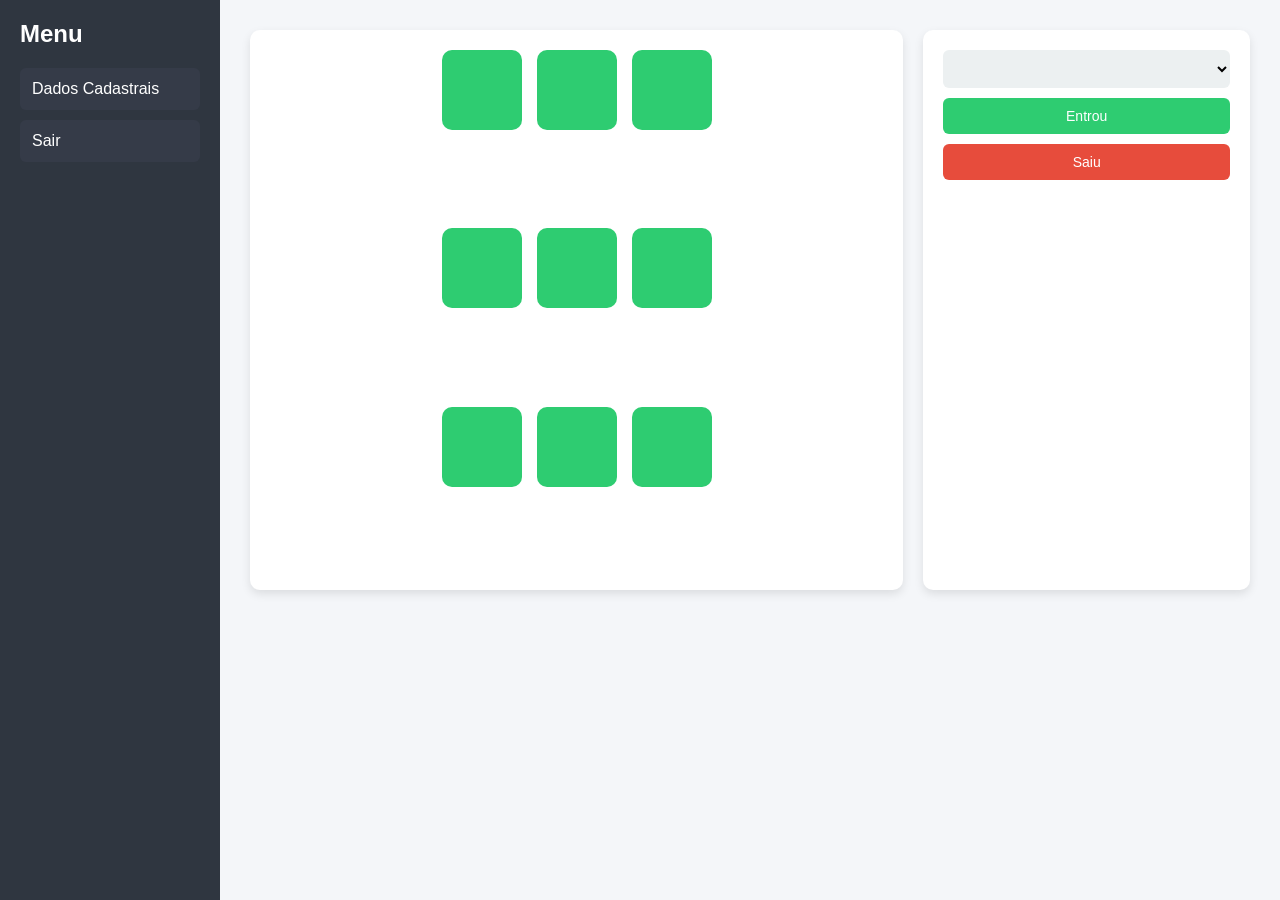
<file: Projeto/Index.html>
<!DOCTYPE html>
<html lang="pt-BR">
<head>
<meta charset="UTF-8">
<title>Estacionamento</title>

<link rel="stylesheet" href="css/style.css">

</head>

<body>

<div class="sidebar">
  <h2>Menu</h2>
  <ul>
    <li>
      <a href="dados.html">Dados Cadastrais</a>
    </li>
    <li onclick="logout()">Sair</li>
  </ul>
</div>

<div class="main">

  <div id="vagas"></div>

  <div class="status">
    <select id="user"></select>
    <button class="entrada" onclick="entrada()">Entrou</button>
    <button class="saida" onclick="saida()">Saiu</button>
  </div>

  <div id="tickets"></div>

</div>

<script src="js/script.js"></script>

</body>
</html>
</file>
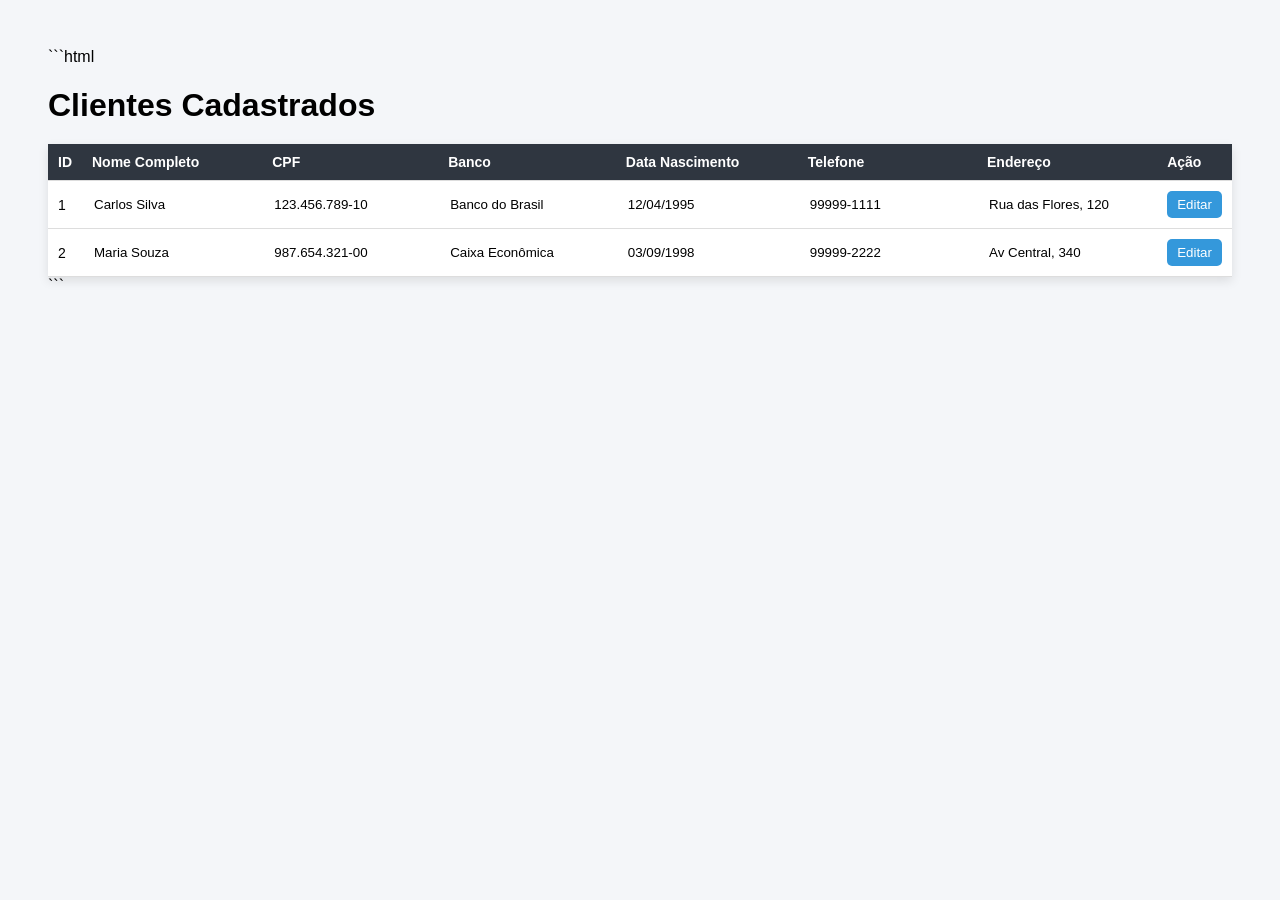
<file: dados_cadastrais.html>
```html
<!DOCTYPE html>
<html lang="pt-BR">

<head>
<meta charset="UTF-8">
<title>Clientes</title>

<style>

body{
font-family:Arial;
background:#f4f6f9;
padding:40px;
}

h1{
margin-bottom:20px;
}

table{
width:100%;
border-collapse:collapse;
background:white;
box-shadow:0 4px 10px rgba(0,0,0,0.1);
}

th,td{
padding:10px;
border-bottom:1px solid #ddd;
font-size:14px;
text-align:left;
}

th{
background:#2f3640;
color:white;
}

button{
padding:6px 10px;
border:none;
border-radius:5px;
cursor:pointer;
}

.editar{
background:#3498db;
color:white;
}

.salvar{
background:#27ae60;
color:white;
}

tr.editando{
background:#fff8e1;
}

input{
width:100%;
border:none;
background:transparent;
outline:none;
}

input:disabled{
color:black;
}

</style>

</head>

<body>

<h1>Clientes Cadastrados</h1>

<table>

<thead>
<tr>
<th>ID</th>
<th>Nome Completo</th>
<th>CPF</th>
<th>Banco</th>
<th>Data Nascimento</th>
<th>Telefone</th>
<th>Endereço</th>
<th>Ação</th>
</tr>
</thead>

<tbody id="clientesTabela"></tbody>

</table>

<script>

const clientes = [
{
id:1,
nome:"Carlos Silva",
cpf:"123.456.789-10",
banco:"Banco do Brasil",
nascimento:"12/04/1995",
telefone:"99999-1111",
endereco:"Rua das Flores, 120"
},
{
id:2,
nome:"Maria Souza",
cpf:"987.654.321-00",
banco:"Caixa Econômica",
nascimento:"03/09/1998",
telefone:"99999-2222",
endereco:"Av Central, 340"
}
]

function carregarClientes(){

let tabela = document.getElementById("clientesTabela")
tabela.innerHTML = ""

clientes.forEach(cliente => {

tabela.innerHTML += `
<tr id="linha-${cliente.id}">

<td>${cliente.id}</td>

<td><input id="nome-${cliente.id}" value="${cliente.nome}" disabled></td>
<td><input id="cpf-${cliente.id}" value="${cliente.cpf}" disabled></td>
<td><input id="banco-${cliente.id}" value="${cliente.banco}" disabled></td>
<td><input id="nascimento-${cliente.id}" value="${cliente.nascimento}" disabled></td>
<td><input id="telefone-${cliente.id}" value="${cliente.telefone}" disabled></td>
<td><input id="endereco-${cliente.id}" value="${cliente.endereco}" disabled></td>

<td>
<button class="editar" id="btn-${cliente.id}" onclick="toggleEditar(${cliente.id})">
Editar
</button>
</td>

</tr>
`
})

}

function toggleEditar(id){

let btn = document.getElementById(`btn-${id}`)
let linha = document.getElementById(`linha-${id}`)
let editando = btn.innerText === "Salvar"

let campos = ["nome","cpf","banco","nascimento","telefone","endereco"]

if(editando){

// SALVAR
let cliente = clientes.find(c => c.id === id)

campos.forEach(campo => {
let input = document.getElementById(`${campo}-${id}`)
cliente[campo] = input.value
input.disabled = true
})

btn.innerText = "Editar"
btn.classList.remove("salvar")
btn.classList.add("editar")

linha.classList.remove("editando")

}else{

// EDITAR
campos.forEach(campo => {
document.getElementById(`${campo}-${id}`).disabled = false
})

btn.innerText = "Salvar"
btn.classList.remove("editar")
btn.classList.add("salvar")

linha.classList.add("editando")

}

}

carregarClientes()

</script>

</body>
</html>
```
</file>
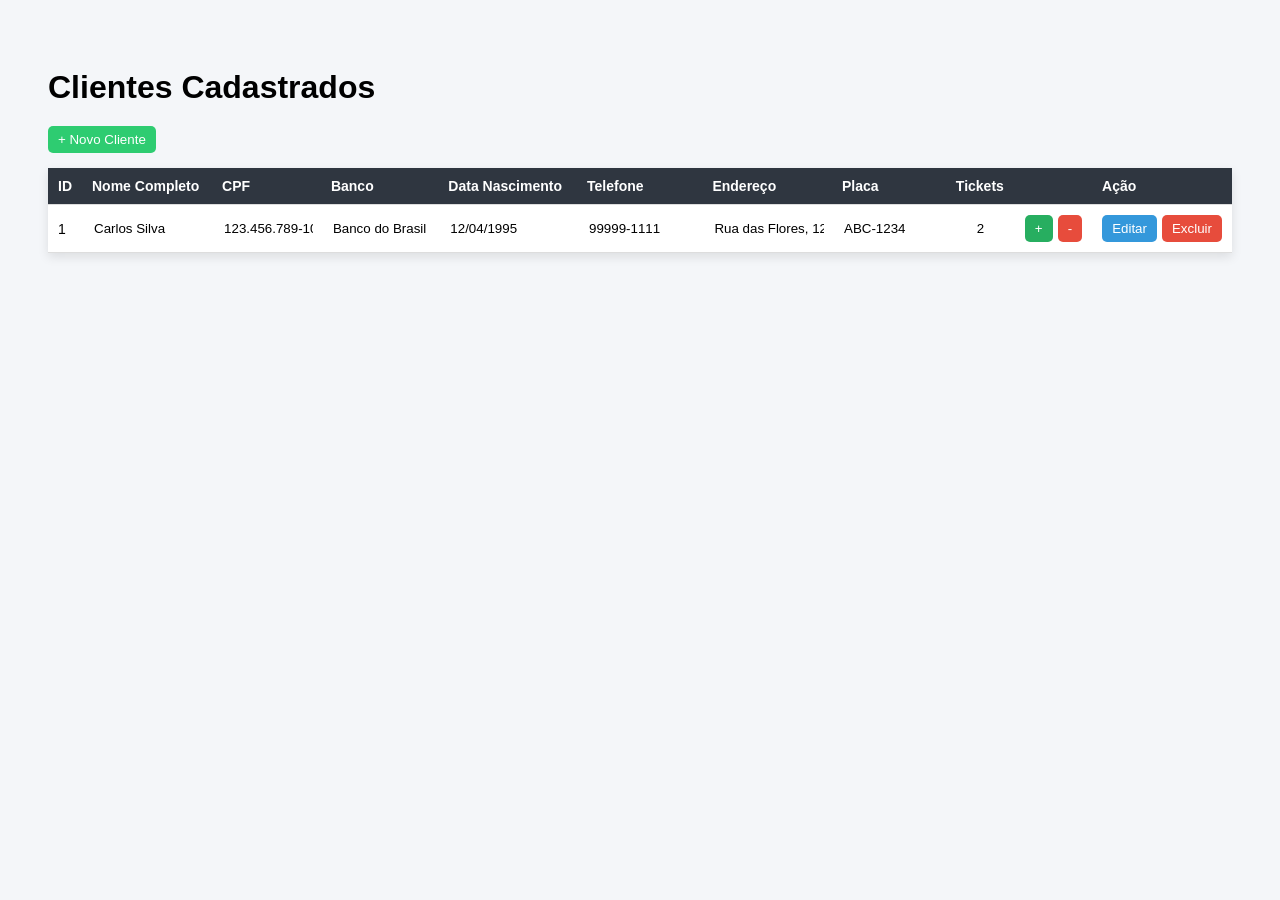
<file: Projeto/dados.html>
<!DOCTYPE html>
<html lang="pt-BR">

<head>
<meta charset="UTF-8">
<title>Clientes</title>

<link rel="stylesheet" href="css/dados.css">

</head>

<body>

<h1>Clientes Cadastrados</h1>

<button class="novo" onclick="adicionarCliente()">
+ Novo Cliente
</button>

<table>

<thead>
<tr>
<th>ID</th>
<th>Nome Completo</th>
<th>CPF</th>
<th>Banco</th>
<th>Data Nascimento</th>
<th>Telefone</th>
<th>Endereço</th>
<th>Placa</th>
<th>Tickets</th>
<th>Ação</th>
</tr>
</thead>

<tbody id="clientesTabela"></tbody>

</table>

<script src="js/dados.js"></script>

</body>
</html>
</file>
<file: Projeto/css/style.css>
*{
margin:0;
padding:0;
box-sizing:border-box;
font-family:Arial;
}

body{
display:flex;
background:#f4f6f9;
}

/* SIDEBAR */
.sidebar{
width:220px;
height:100vh;
background:#2f3640;
color:white;
padding:20px;
}

.sidebar h2{
margin-bottom:20px;
}

.sidebar ul{
padding:0;
}

.sidebar li{
list-style:none;
padding:12px;
background:#353b48;
margin-bottom:10px;
border-radius:6px;
cursor:pointer;
transition:0.2s;
}

.sidebar li:hover{
background:#40739e;
}

.sidebar a{
color:white;
text-decoration:none;
display:block;
}

/* MAIN */
.main{
flex:1;
padding:30px;
display:grid;
grid-template-columns: 2fr 1fr;
gap:20px;
}

/* VAGAS */
#vagas{
display:grid;
grid-template-columns: repeat(3, 80px);
gap:15px;
justify-content:center;
background:white;
padding:20px;
border-radius:10px;
box-shadow:0 4px 10px rgba(0,0,0,0.1);
}

.vaga{
width:80px;
height:80px;
background:#2ecc71;
border-radius:10px;
transition:0.3s;
}

.vaga.ocupada{
background:#e74c3c;
}

/* STATUS */
.status{
background:white;
padding:20px;
border-radius:10px;
box-shadow:0 4px 10px rgba(0,0,0,0.1);
display:flex;
flex-direction:column;
gap:10px;
}

select,button{
padding:10px;
border:none;
border-radius:6px;
font-size:14px;
}

select{
background:#ecf0f1;
}

button{
cursor:pointer;
transition:0.2s;
}

button:hover{
opacity:0.9;
}

.entrada{
background:#2ecc71;
color:white;
}

.saida{
background:#e74c3c;
color:white;
}

/* TICKETS */
#tickets{
grid-column: span 2;
margin-top:10px;
}

.ticket{
background:white;
padding:15px;
margin-bottom:10px;
border-left:5px solid #3498db;
border-radius:8px;
box-shadow:0 3px 8px rgba(0,0,0,0.05);
font-size:14px;
}
</file>
<file: Projeto/css/dados.css>
body{
font-family:Arial;
background:#f4f6f9;
padding:40px;
}

h1{
margin-bottom:20px;
}

button{
padding:6px 10px;
border:none;
border-radius:5px;
cursor:pointer;
}

.novo{
background:#2ecc71;
color:white;
margin-bottom:15px;
}

.add{
background:#27ae60;
color:white;
}

.remove{
background:#e74c3c;
color:white;
}

table{
width:100%;
border-collapse:collapse;
background:white;
box-shadow:0 4px 10px rgba(0,0,0,0.1);
}

th,td{
padding:10px;
border-bottom:1px solid #ddd;
font-size:14px;
text-align:left;
}

th{
background:#2f3640;
color:white;
}

.editar{
background:#3498db;
color:white;
}

.salvar{
background:#27ae60;
color:white;
}

tr.editando{
background:#fff8e1;
}

input{
width:100%;
border:none;
background:transparent;
outline:none;
}

input:disabled{
color:black;
}

.acoes-tickets{
display:flex;
align-items:center;
gap:5px;
}

.acoes-tickets input{
width:60px;
text-align:center;
}

.acoes-botoes{
display:flex;
gap:5px;
justify-content:center;
}
</file>
